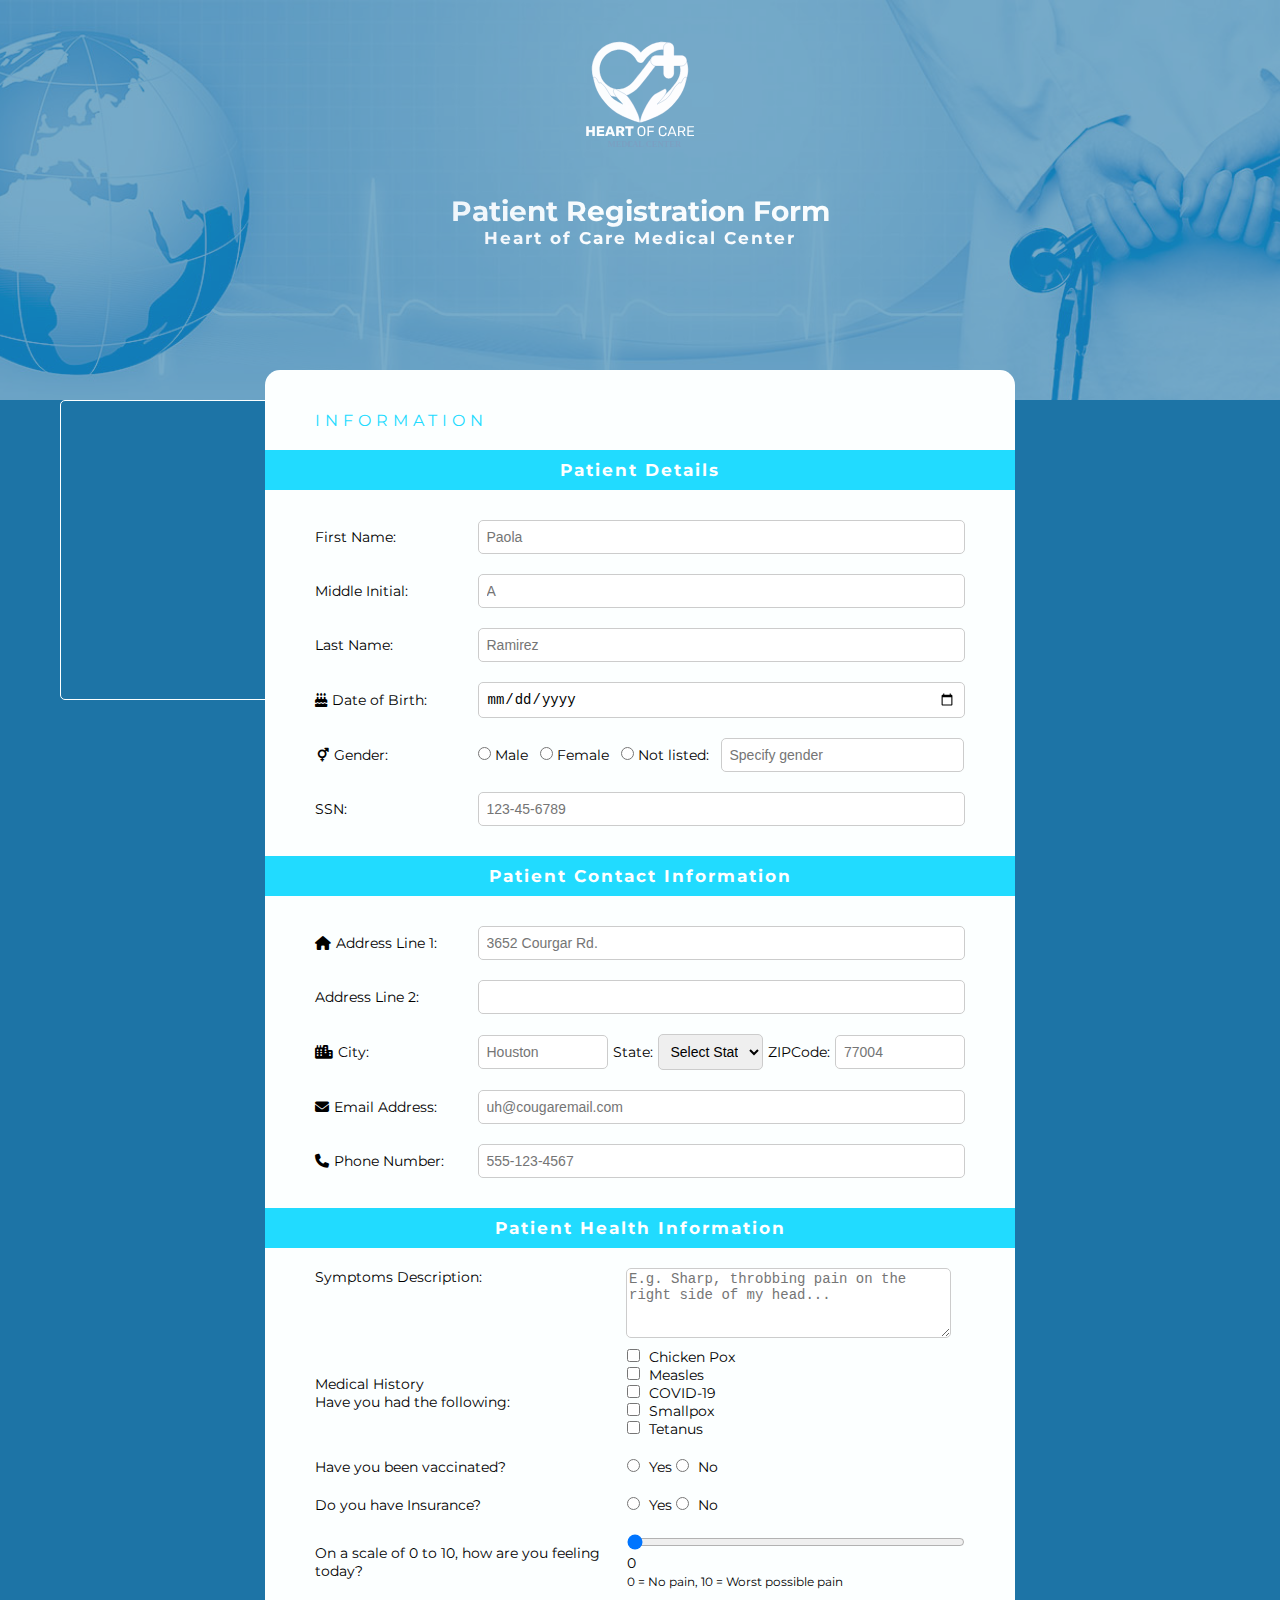
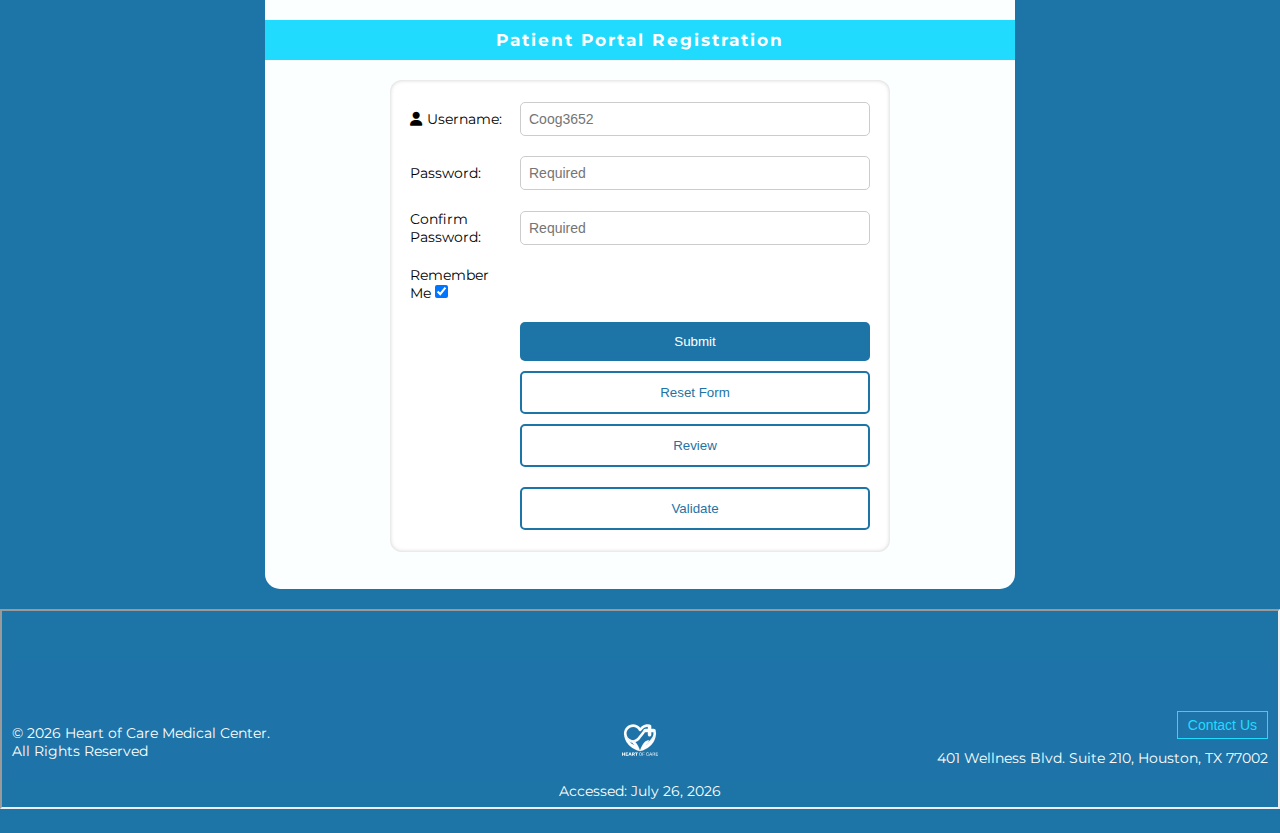
<file: index.html>
<!DOCTYPE html>
<html lang="en">
<!--
Program Name: hw4_index.html (patient-form HW4)
Author: Paola Ramirez
Date Created: 11/30/2025
Date Last edited: 12/6/2025
Version 4.0
Description: This document contains the structure for the multi-section registration form. It uses modern HTML and CSS practices and now integrate elements such as a fixed, sticky header banner, a fixed footer, a custom modal for user alerts, and an embedded external resource (iFrame).
-->
<head>
    <meta charset="UTF-8">
    <meta name="viewport" content="width=device-width, initial-scale=1.0">
    <title>Patient Registration Form - Heart of Care</title>
    <!-- External CSS -->
    <link rel="stylesheet" href="hw4_styles.css"> 
    <!--load icons-->
    <link rel="stylesheet" href="https://cdnjs.cloudflare.com/ajax/libs/font-awesome/6.5.0/css/all.min.css">
    
</head>
<body>
    <!-- Header/Banner section -->
  <header>
    <div id="banner">
      <div id="banner-text">
       <img src="MedicalCenter_logo.svg" alt="Medical Logo" id="logo" width="150" height="150">
        <h1>Patient Registration Form </h1>
        <h2>Heart of Care Medical Center</h2>
      </div>
    </div>
  </header>  
  <div class="iframe-container">
    <iframe class="frame" src="https://www.youtube.com/embed/dm1dSSZ7k3w" allowfullscreen frameborder='0'></iframe>
  </div>
  <div id="main">
  <form name="signup" id="signupForm" onsubmit="return false;">
    <center id="welcome-msg"> 
    <span id="welcome1"></span>
    <span id="welcome2"></span>
  </center>
    <h3>INFORMATION</h3>
 <!-- Form starts here -->
    <!-- Patient details -->
    <div id="patient-details">
        <h2>Patient Details</h2>
        <!--form fields-->
 <table id="details_table">
  <tr>
    <td><label for="firstName">First Name:</label></td>
    <td><input type="text" maxlength="30" id="firstName" name="firstName" title="Letters, apostrophes and dashes only." pattern="[a-zA-Z'\-]{1,30}" onblur="validateFirstName()" placeholder="Paola" required><br>
    <span class="error" id="firstName-error"></span></td>
  </tr>
    <tr>
    <td><label for="middleInitial">Middle Initial:</label></td>
    <td><input type="text" maxlength="5" id="middleInitial" name="middleInitial" title="Letters only." onblur="validateMiddleInitial()" placeholder="A"><br><span class="error" id="middleInitial-error"></span></td>
  </tr>
  <tr>
    <td><label for="lastName">Last Name:</label></td>
    <td><input type="text" maxlength="30" id="lastName" name="lastName" title="Letters, apostrophes and dashes only." pattern="[a-zA-Z'\-]{1,30}" placeholder="Ramirez" onblur="validateLastName()" required><br><span class="error" id="lastName-error"></span></td>
  </tr>
  <tr>
    <td><i class="fa-solid fa-cake-candles"></i><label for="dob">Date of Birth:</label></td>
    <td><input type="date" id="dob" name="dob" onblur="validateDob()" required><br><span class="error" id="dob-error"></span></td>
  </tr>

 <tr id="gendertb">
  <td><i class="fa-solid fa-mars-and-venus"></i>Gender:</td>
  <td>
    <input type="radio" id="male" name="gender" value="Male">
    <label for="male">Male</label>
    <input type="radio" id="female" name="gender" value="Female">
    <label for="female">Female</label>
    <input type="radio" id="other" name="gender" value="other">
    <label for="other">Not listed:</label>
    <input type="text" maxlength="20" placeholder="Specify gender" id="specify" name="specify">
    <!--ERROR MESSAGE-->
    <br>
    <span class="error" id="gender-error"></span>
  </td>
</tr>

  <tr>
    <td><label for="ssn">SSN:</label></td>
    <td><input type="password" maxlength="11" id="ssn" name="ssn" title="Expected pattern: ###-##-####" placeholder="123-45-6789" onblur="validateSSN()"><br><span class="error" id="ssn-error"></span></td>
  </tr>
</table>
    </div>



    <!--  CONTACT INFORMATION  -->
    <div id="contact-info">
        <h2>Patient Contact Information</h2>
        <!-- form fields -->
        <table>
        <tr>
        <td><i class="fa-solid fa-house"></i><label for="address1">Address Line 1:</label></td>
         <td><input type="text" maxlength="30" id="addressLine1" name="addressLine1" title="Please enter your address" placeholder="3652 Courgar Rd." onblur="validateAddress1()" required><br><span class="error" id="address1-error"></span></td>
        </tr>
       <tr>
        <td><label for="address2">Address Line 2:</label></td>
        <td>
          <input type="text" maxlength="30" id="addressLine2" name="addressLine2"><br><span id="address2-error" class="error"></span>
      </td>
    </tr>
        </table>
        <table id="city-state-zip-table">
        <tr>
          <td><i class="fa-solid fa-city"></i><label for="city">City:</label></td>
          <td><input type="text" maxlength="30" id="city" name="city" placeholder="Houston" onblur="validateCity()" required><br><span class="error" id="city-error"></span></td>
           <!--State dropdown field here! From: https://www.freeformatter.com/usa-state-list-html-select.html -->
          <td><label for="state">State:</label></td>
          <td>
            <select id="state" name="state" onblur="validateState(); saveToLocalStorage('state');" required>
              <option value="" disabled selected>Loading States...</option> 
            </select><br>
            <span class="error" id="state-error"></span>
          </td>
            <td><label for="zipcode">ZIPCode:</label><td>
            <td><input type="text" maxlength="10" id="zipcode" name="zipcode" pattern="\d{5}(?:-\d{4})?" title="Numbers only." placeholder="77004"
            onblur="validateZcode()"  
            required><br><span class="error" id="zipcode-error"></span></td>
        </tr>
        </table>
        <table>
         <tr>
          <td><i class="fa-solid fa-envelope"></i><label for="emailAddress">Email Address:</label></td>
          <td><input type="email" id="emailAddress" name="emailAddress" placeholder="uh@cougaremail.com" title="Please enter your email address" pattern="[a-z0-9._%+-]+@[a-z0-9.-]+\.[a-z]{2,20}$" onblur="validateEmail()" required><br><span class="error" id="email-error"></span></td>
        </tr>
        <tr>
        <td><i class="fa-solid fa-phone"></i><label for="phone">Phone Number:</label></td>
         <td><input type="tel"  id="phone" name="phone" title="Please enter your Phone Number" placeholder="555-123-4567" pattern="[0-9]{3}-[0-9]{3}-[0-9]{4}" onblur="validatePhone()" required><br><span class="error" id="phone-error"></span></td>
        </tr>
        </table>
    </div>



    <!-- HEALTH INFORMATION  -->
    <div id="health-info">
        <h2>Patient Health Information</h2>
        <!-- form fields -->
        <table id="commentBox">
            <tr>
              <td>
                <label for="symptoms-description">Symptoms Description:</label>
                <textarea maxlength="300" placeholder="E.g. Sharp, throbbing pain on the right side of my head..." id="symptoms-description" name="symptoms-description" rows="4" cols="50"></textarea>
              </td>
            </tr>
        </table>

      <table>
        <tr>
        <td>Medical History<br>Have you had the following:</td>
              <td>
                  <div>
                      <input type="checkbox" id="illness1" name="illness1" value="chickenPox">
                      <label for="illness1">Chicken Pox</label>
                  </div>
                  <div>
                      <input type="checkbox" id="illness2" name="illness2" value="measels">
                      <label for="illness2">Measles</label>
                  </div>
                  <div>
                      <input type="checkbox" id="illness3" name="illness3" value="covid19">
                      <label for="illness3">COVID-19</label>
                  </div>
                  <div>
                      <input type="checkbox" id="illness4" name="illness4" value="smallPox">
                      <label for="illness4">Smallpox</label>
                  </div>
                  <div>
                      <input type="checkbox" id="illness5" name="illness5" value="tetanus">
                      <label for="illness5">Tetanus</label>
                  </div>
              </td>
          </tr>
            <tr>
              <td>Have you been vaccinated?</td>
              <td id="vacc-option">
                <input type="radio" id="vacc-yes" name="vaccinated" value="Yes" required>
                <label for="vacc-yes">Yes</label>
                <input type="radio" id="vacc-no" name="vaccinated" value="No">
                <label for="vacc-no">No</label>
              </td>
            </tr>
            <tr>
              <td>Do you have Insurance?</td>
              <td>
                <input type="radio" id="ins-yes" name="insuranced" value="Yes" required>
                <label for="ins-yes">Yes</label>
                <input type="radio" id="ins-no" name="insuranced" value="No">
                <label for="ins-no">No</label>
              </td>
            </tr>
           <tr>
               <td><label for="feeling">On a scale of 0 to 10, how are you feeling today?</label></td>
              <td><input type="range" id="feeling" name="feeling" min="0" max="10" value="0" oninput="feelingValue.value = feeling.value">
              <output id="feelingValue">0</output><br>
              <small>0 = No pain, 10 = Worst possible pain</small>
              </td>
          </tr>
        </table>
    </div>

    <!-- PATIENT PORTAL REGISTRATION  -->
    
        <h2>Patient Portal Registration</h2>

        <!-- form fields -->
    <div id="portal-registration">
    <table>
        <tr>
            <td><i class="fa-solid fa-user"></i><label for="username">Username:</label></td>
            <td><input type="text" id="username" name="username" minlength="5" maxlength="20" title="Username must contain at least 5 characters. Cannot start with a number. " placeholder="Coog3652" onblur="validateUsername()" required><br><span class="error" id="username-error"></span></td>
        </tr>
        <tr>
            <td><label for="password">Password:</label></td>
            <td><input type="password" id="password" name="password" minlength="8" maxlength="30" title="Password must contain at least 8 characters, one uppercase letter, one lowercase, one number, and one special character." placeholder="Required" onblur="validatePassword()" oninput="validatePassword()" onfocus="validatePassword()" required><br><span class="error" id="password-error"></span></td>
        </tr>
        <tr>
            <td><label for="confirm-password">Confirm Password:</label></td>
            <td><input type="password" id="confirm-password" name="confirm-password" minlength="8" maxlength="20" title="Please confirm your password" placeholder="Required" onblur="confirmPassword()" oninput="confirmPassword()" onfocus="confirmPassword()" required><br><span class="error" id="password2-error"></span></td>
        </tr>
        <tr>
            <td>
            <label for="rememberMe">Remember Me</label>
            <input type="checkbox" id="rememberMe" name="rememberMe" checked>
            </td>
        </tr>
        <tr>
            <td></td> <!--for alignment -->
            <td>
                <input type="submit" value="Submit" name="submit" id="submit">
                <input type="reset" value="Reset Form" name="reset" id="reset">
                <!--review button here-->
                <input type="button" name="review" value="Review" id="review" onclick="reviewInput()">
                <!--Validate button-->
                <input type="button" name="validate" value="Validate" id="validate" onclick="validateAll()">
            </td>
        </tr>
    </table>
</div>
 <div id="showInput"></div>
</div>

  <center>
    
  </center>
</form>

<!--alert box for validation--> 
<div id="alert-box">
    <div id="alert-content">
        <h4>Please fill out all the required Information.</h4>
        <button id="close-alert">OK</button>
    </div>
</div>

<!--Footer iframe goes here-->
<iframe id="footer-iframe" src="footer.html" width="100%" height="200px" title="footer"></iframe>

<!--External JS-->
<script src="hw4_script.js"></script>


</body>
</html>
</file>
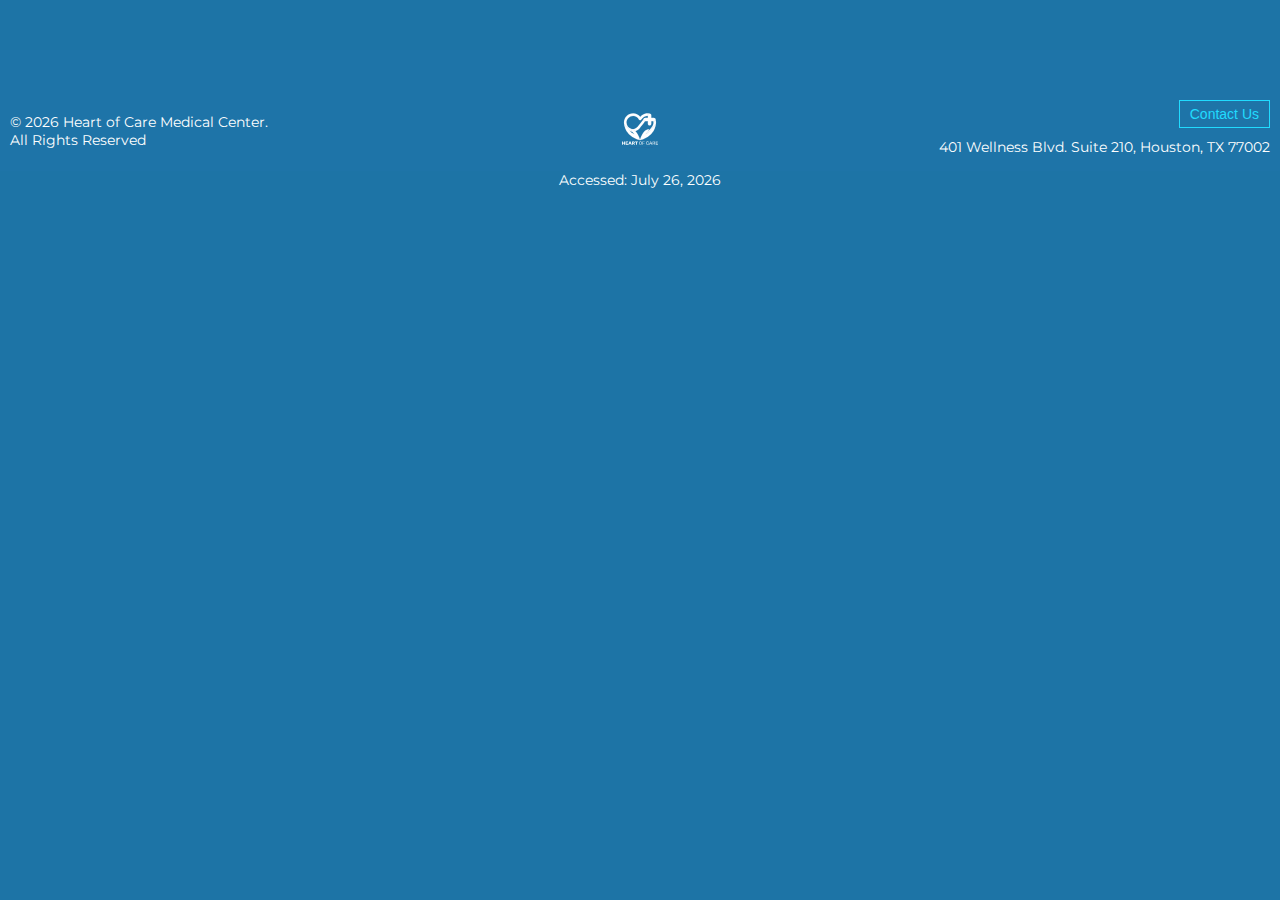
<file: footer.html>
<!DOCTYPE html>
<html lang="en">

<!--
Program Name: footer.html (patient-form HW4)
Author: Paola Ramirez
Date Created: 10/10/2025
Date Last edited: 12/6/2025
Version 4.0
Description: This document contains a the footer 
-->
 <title>Patient Registration Form - footer</title>
    <!-- External CSS -->
    <link rel="stylesheet" href="hw4_styles.css"> 
 <footer>
    <div class="footer-left">
        <p>
        &copy; <span id="dynamic-year"></span> Heart of Care Medical Center. <br>All Rights Reserved</p>
    </div>
    <div class="footer-center">
        <img src="MedicalCenter_logo.svg" alt="Medical Logo" id="footer-logo" width="50" height="50">
    </div>
    <div class="footer-right">
        <button onclick="window.open('https://www.facebook.com/', '_blank')">Contact Us</button>
        <p>401 Wellness Blvd. Suite 210, Houston, TX 77002</p>
    </div>
</footer>

<div id="access-date">
    <p>
        Accessed: <span id="current-date"></span>
    </p>
</div>

<!--External JS-->
<script src="hw4_script.js"></script>

</html>
</file>
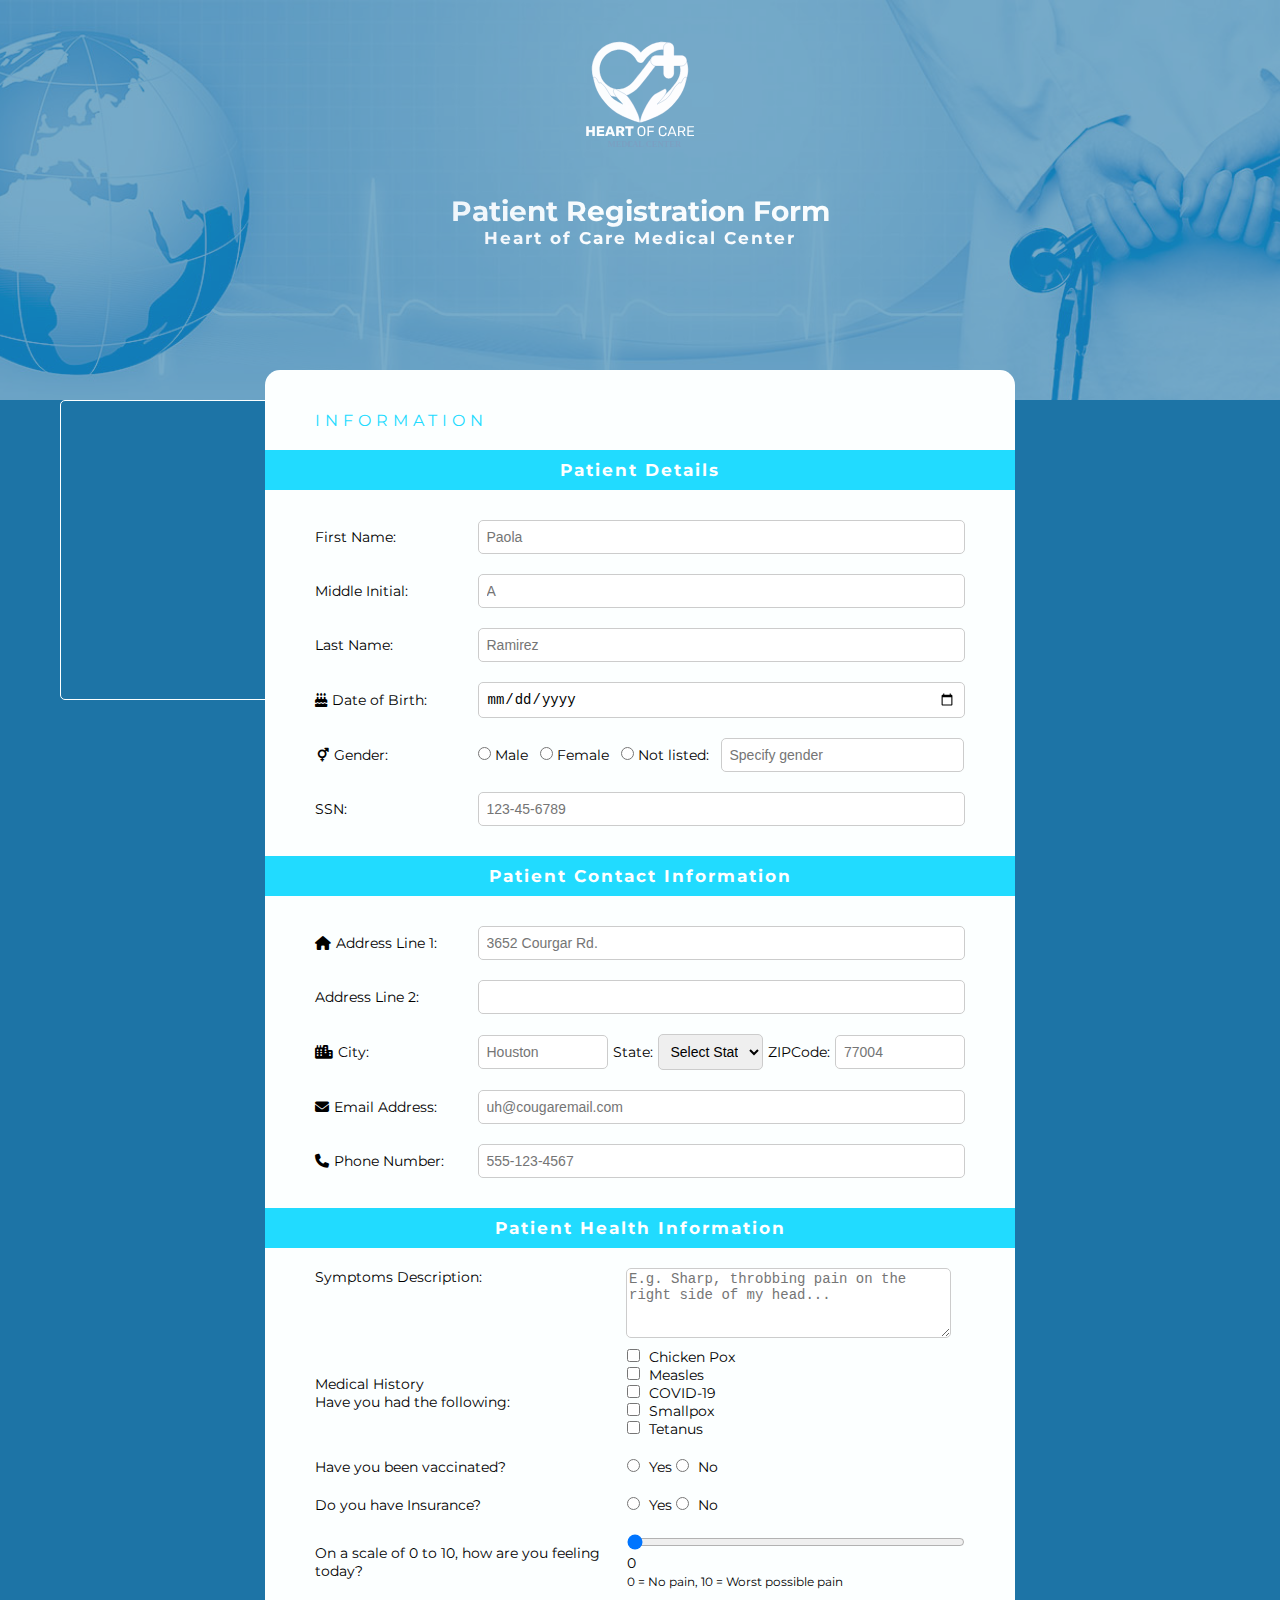
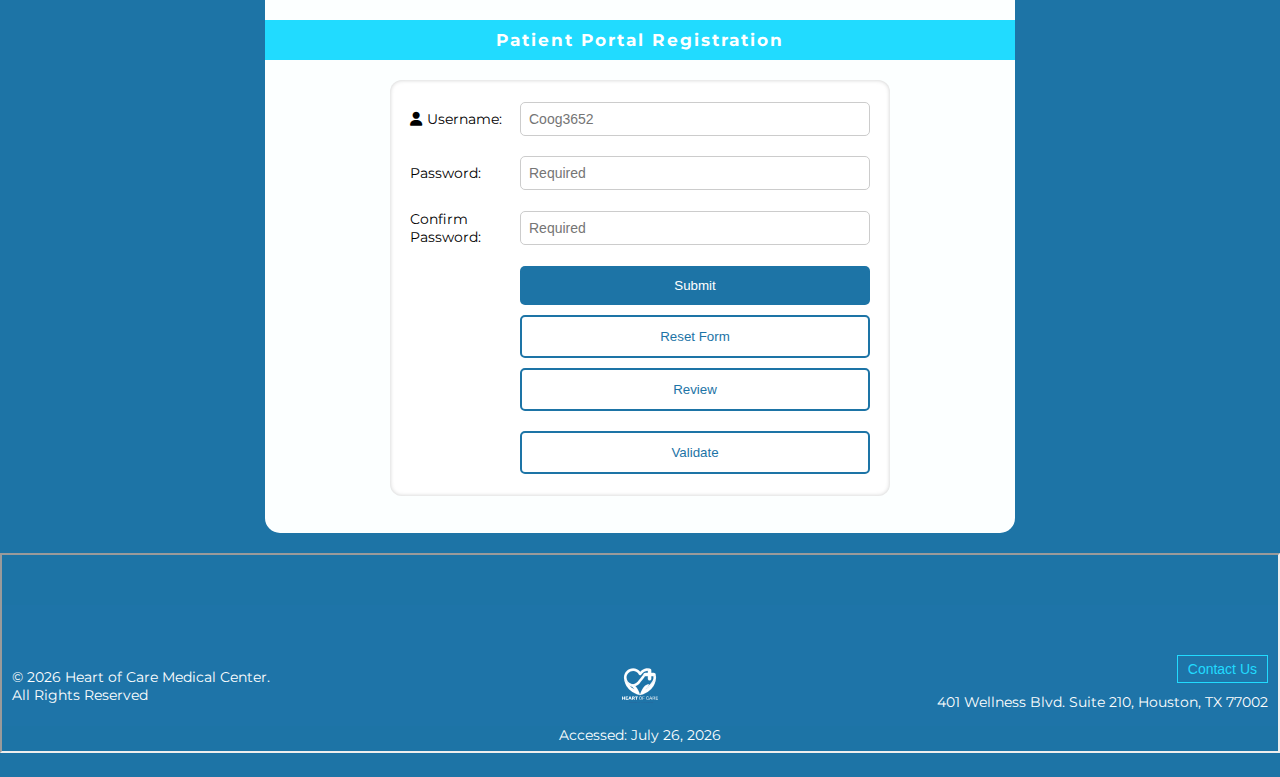
<file: hw4_index.html>
<!DOCTYPE html>
<html lang="en">
<!--
Program Name: hw4_index.html (patient-form HW4)
Author: Paola Ramirez
Date Created: 11/30/2025
Date Last edited: 12/6/2025
Version 4.0
Description: This document contains the structure for the multi-section registration form. It uses modern HTML and CSS practices and now integrate elements such as a fixed, sticky header banner, a fixed footer, a custom modal for user alerts, and an embedded external resource (iFrame).
-->
<head>
    <meta charset="UTF-8">
    <meta name="viewport" content="width=device-width, initial-scale=1.0">
    <title>Patient Registration Form - Heart of Care</title>
    <!-- External CSS -->
    <link rel="stylesheet" href="hw4_styles.css"> 
    <!--load icons-->
    <link rel="stylesheet" href="https://cdnjs.cloudflare.com/ajax/libs/font-awesome/6.5.0/css/all.min.css">
    
</head>
<body>
    <!-- Header/Banner section -->
  <header>
    <div id="banner">
      <div id="banner-text">
       <img src="MedicalCenter_logo.svg" alt="Medical Logo" id="logo" width="150" height="150">
        <h1>Patient Registration Form </h1>
        <h2>Heart of Care Medical Center</h2>
      </div>
    </div>
  </header>  
  <div class="iframe-container">
    <iframe class="frame" src="https://www.youtube.com/embed/dm1dSSZ7k3w" allowfullscreen frameborder='0'></iframe>
  </div>
  <div id="main">
  <form name="signup" action="thankyou.html" method="POST">
    <center id="welcome-msg"> 
    <span id="welcome1"></span>
    <span id="welcome2"></span>
  </center>
    <h3>INFORMATION</h3>
 <!-- Form starts here -->
    <!-- Patient details -->
    <div id="patient-details">
        <h2>Patient Details</h2>
        <!--form fields-->
 <table id="details_table">
  <tr>
    <td><label for="firstName">First Name:</label></td>
    <td><input type="text" maxlength="30" id="firstName" name="firstName" title="Letters, apostrophes and dashes only." pattern="[a-zA-Z'\-]{1,30}" onblur="validateFirstName()" placeholder="Paola" required><br>
    <span class="error" id="firstName-error"></span></td>
  </tr>
    <tr>
    <td><label for="middleInitial">Middle Initial:</label></td>
    <td><input type="text" maxlength="5" id="middleInitial" name="middleInitial" title="Letters only." onblur="validateMiddleInitial()" placeholder="A"><br><span class="error" id="middleInitial-error"></span></td>
  </tr>
  <tr>
    <td><label for="lastName">Last Name:</label></td>
    <td><input type="text" maxlength="30" id="lastName" name="lastName" title="Letters, apostrophes and dashes only." pattern="[a-zA-Z'\-]{1,30}" placeholder="Ramirez" onblur="validateLastName()" required><br><span class="error" id="lastName-error"></span></td>
  </tr>
  <tr>
    <td><i class="fa-solid fa-cake-candles"></i><label for="dob">Date of Birth:</label></td>
    <td><input type="date" id="dob" name="dob" onblur="validateDob()" required><br><span class="error" id="dob-error"></span></td>
  </tr>

 <tr id="gendertb">
  <td><i class="fa-solid fa-mars-and-venus"></i>Gender:</td>
  <td>
    <input type="radio" id="male" name="gender" value="Male">
    <label for="male">Male</label>
    <input type="radio" id="female" name="gender" value="Female">
    <label for="female">Female</label>
    <input type="radio" id="other" name="gender" value="other">
    <label for="other">Not listed:</label>
    <input type="text" maxlength="20" placeholder="Specify gender" id="specify" name="specify">
    <!--ERROR MESSAGE-->
    <br>
    <span class="error" id="gender-error"></span>
  </td>
</tr>

  <tr>
    <td><label for="ssn">SSN:</label></td>
    <td><input type="password" maxlength="11" id="ssn" name="ssn" title="Expected pattern: ###-##-####" placeholder="123-45-6789" onblur="validateSSN()"><br><span class="error" id="ssn-error"></span></td>
  </tr>
</table>
    </div>



    <!--  CONTACT INFORMATION  -->
    <div id="contact-info">
        <h2>Patient Contact Information</h2>
        <!-- form fields -->
        <table>
        <tr>
        <td><i class="fa-solid fa-house"></i><label for="address1">Address Line 1:</label></td>
         <td><input type="text" maxlength="30" id="addressLine1" name="addressLine1" title="Please enter your address" placeholder="3652 Courgar Rd." onblur="validateAddress1()" required><br><span class="error" id="address1-error"></span></td>
        </tr>
       <tr>
        <td><label for="address2">Address Line 2:</label></td>
        <td>
          <input type="text" maxlength="30" id="addressLine2" name="addressLine2"><br><span id="address2-error" class="error"></span>
      </td>
    </tr>
        </table>
        <table id="city-state-zip-table">
        <tr>
          <td><i class="fa-solid fa-city"></i><label for="city">City:</label></td>
          <td><input type="text" maxlength="30" id="city" name="city" placeholder="Houston" onblur="validateCity()" required><br><span class="error" id="city-error"></span></td>
           <!--State dropdown field here! From: https://www.freeformatter.com/usa-state-list-html-select.html -->
          <td><label for="state">State:</label></td>
          <td>
            <select id="state" name="state" onblur="validateState(); saveToLocalStorage('state');" required>
              <option value="" disabled selected>Loading States...</option> 
            </select><br>
            <span class="error" id="state-error"></span>
          </td>
            <td><label for="zipcode">ZIPCode:</label><td>
            <td><input type="text" maxlength="10" id="zipcode" name="zipcode" pattern="\d{5}(?:-\d{4})?" title="Numbers only." placeholder="77004"
            onblur="validateZcode()"  
            required><br><span class="error" id="zipcode-error"></span></td>
        </tr>
        </table>
        <table>
         <tr>
          <td><i class="fa-solid fa-envelope"></i><label for="emailAddress">Email Address:</label></td>
          <td><input type="email" id="emailAddress" name="emailAddress" placeholder="uh@cougaremail.com" title="Please enter your email address" pattern="[a-z0-9._%+-]+@[a-z0-9.-]+\.[a-z]{2,20}$" onblur="validateEmail()" required><br><span class="error" id="email-error"></span></td>
        </tr>
        <tr>
        <td><i class="fa-solid fa-phone"></i><label for="phone">Phone Number:</label></td>
         <td><input type="tel"  id="phone" name="phone" title="Please enter your Phone Number" placeholder="555-123-4567" pattern="[0-9]{3}-[0-9]{3}-[0-9]{4}" onblur="validatePhone()" required><br><span class="error" id="phone-error"></span></td>
        </tr>
        </table>
    </div>



    <!-- HEALTH INFORMATION  -->
    <div id="health-info">
        <h2>Patient Health Information</h2>
        <!-- form fields -->
        <table id="commentBox">
            <tr>
              <td>
                <label for="symptoms-description">Symptoms Description:</label>
                <textarea maxlength="300" placeholder="E.g. Sharp, throbbing pain on the right side of my head..." id="symptoms-description" name="symptoms-description" rows="4" cols="50"></textarea>
              </td>
            </tr>
        </table>

      <table>
        <tr>
        <td>Medical History<br>Have you had the following:</td>
              <td>
                  <div>
                      <input type="checkbox" id="illness1" name="illness1" value="chickenPox">
                      <label for="illness1">Chicken Pox</label>
                  </div>
                  <div>
                      <input type="checkbox" id="illness2" name="illness2" value="measels">
                      <label for="illness2">Measles</label>
                  </div>
                  <div>
                      <input type="checkbox" id="illness3" name="illness3" value="covid19">
                      <label for="illness3">COVID-19</label>
                  </div>
                  <div>
                      <input type="checkbox" id="illness4" name="illness4" value="smallPox">
                      <label for="illness4">Smallpox</label>
                  </div>
                  <div>
                      <input type="checkbox" id="illness5" name="illness5" value="tetanus">
                      <label for="illness5">Tetanus</label>
                  </div>
              </td>
          </tr>
            <tr>
              <td>Have you been vaccinated?</td>
              <td id="vacc-option">
                <input type="radio" id="vacc-yes" name="vaccinated" value="Yes" required>
                <label for="vacc-yes">Yes</label>
                <input type="radio" id="vacc-no" name="vaccinated" value="No">
                <label for="vacc-no">No</label>
              </td>
            </tr>
            <tr>
              <td>Do you have Insurance?</td>
              <td>
                <input type="radio" id="ins-yes" name="insuranced" value="Yes" required>
                <label for="ins-yes">Yes</label>
                <input type="radio" id="ins-no" name="insuranced" value="No">
                <label for="ins-no">No</label>
              </td>
            </tr>
           <tr>
               <td><label for="feeling">On a scale of 0 to 10, how are you feeling today?</label></td>
              <td><input type="range" id="feeling" name="feeling" min="0" max="10" value="0" oninput="feelingValue.value = feeling.value">
              <output id="feelingValue">0</output><br>
              <small>0 = No pain, 10 = Worst possible pain</small>
              </td>
          </tr>
        </table>
    </div>

    <!-- PATIENT PORTAL REGISTRATION  -->
    
        <h2>Patient Portal Registration</h2>

        <!-- form fields -->
    <div id="portal-registration">
    <table>
        <tr>
            <td><i class="fa-solid fa-user"></i><label for="username">Username:</label></td>
            <td><input type="text" id="username" name="username" minlength="5" maxlength="20" title="Username must contain at least 5 characters. Cannot start with a number. " placeholder="Coog3652" onblur="validateUsername()" required><br><span class="error" id="username-error"></span></td>
        </tr>
        <tr>
            <td><label for="password">Password:</label></td>
            <td><input type="password" id="password" name="password" minlength="8" maxlength="30" title="Password must contain at least 8 characters, one uppercase letter, one lowercase, one number, and one special character." placeholder="Required" onblur="validatePassword()" oninput="validatePassword()" onfocus="validatePassword()" required><br><span class="error" id="password-error"></span></td>
        </tr>
        <tr>
            <td><label for="confirm-password">Confirm Password:</label></td>
            <td><input type="password" id="confirm-password" name="confirm-password" minlength="8" maxlength="20" title="Please confirm your password" placeholder="Required" onblur="confirmPassword()" oninput="confirmPassword()" onfocus="confirmPassword()" required><br><span class="error" id="password2-error"></span></td>
        </tr>
        <tr>
            <td></td> <!--for alignment -->
            <td>
                <input type="submit" value="Submit" name="submit" id="submit">
                <input type="reset" value="Reset Form" name="reset" id="reset">
                <!--review button here-->
                <input type="button" name="review" value="Review" id="review" onclick="reviewInput()">
                <!--Validate button-->
                <input type="button" name="validate" value="Validate" id="validate" onclick="validateAll()">
            </td>
        </tr>
    </table>
</div>
 <div id="showInput"></div>
</div>

  <center>
    
  </center>
</form>

<!--alert box for validation--> 
<div id="alert-box">
    <div id="alert-content">
        <h4>Please fill out all the required Information.</h4>
        <button id="close-alert">OK</button>
    </div>
</div>

<!--Footer iframe goes here-->
<iframe id="footer-iframe" src="footer.html" width="100%" height="200px" title="footer"></iframe>

<!--External JS-->
<script src="hw4_script.js"></script>


</body>
</html>
</file>
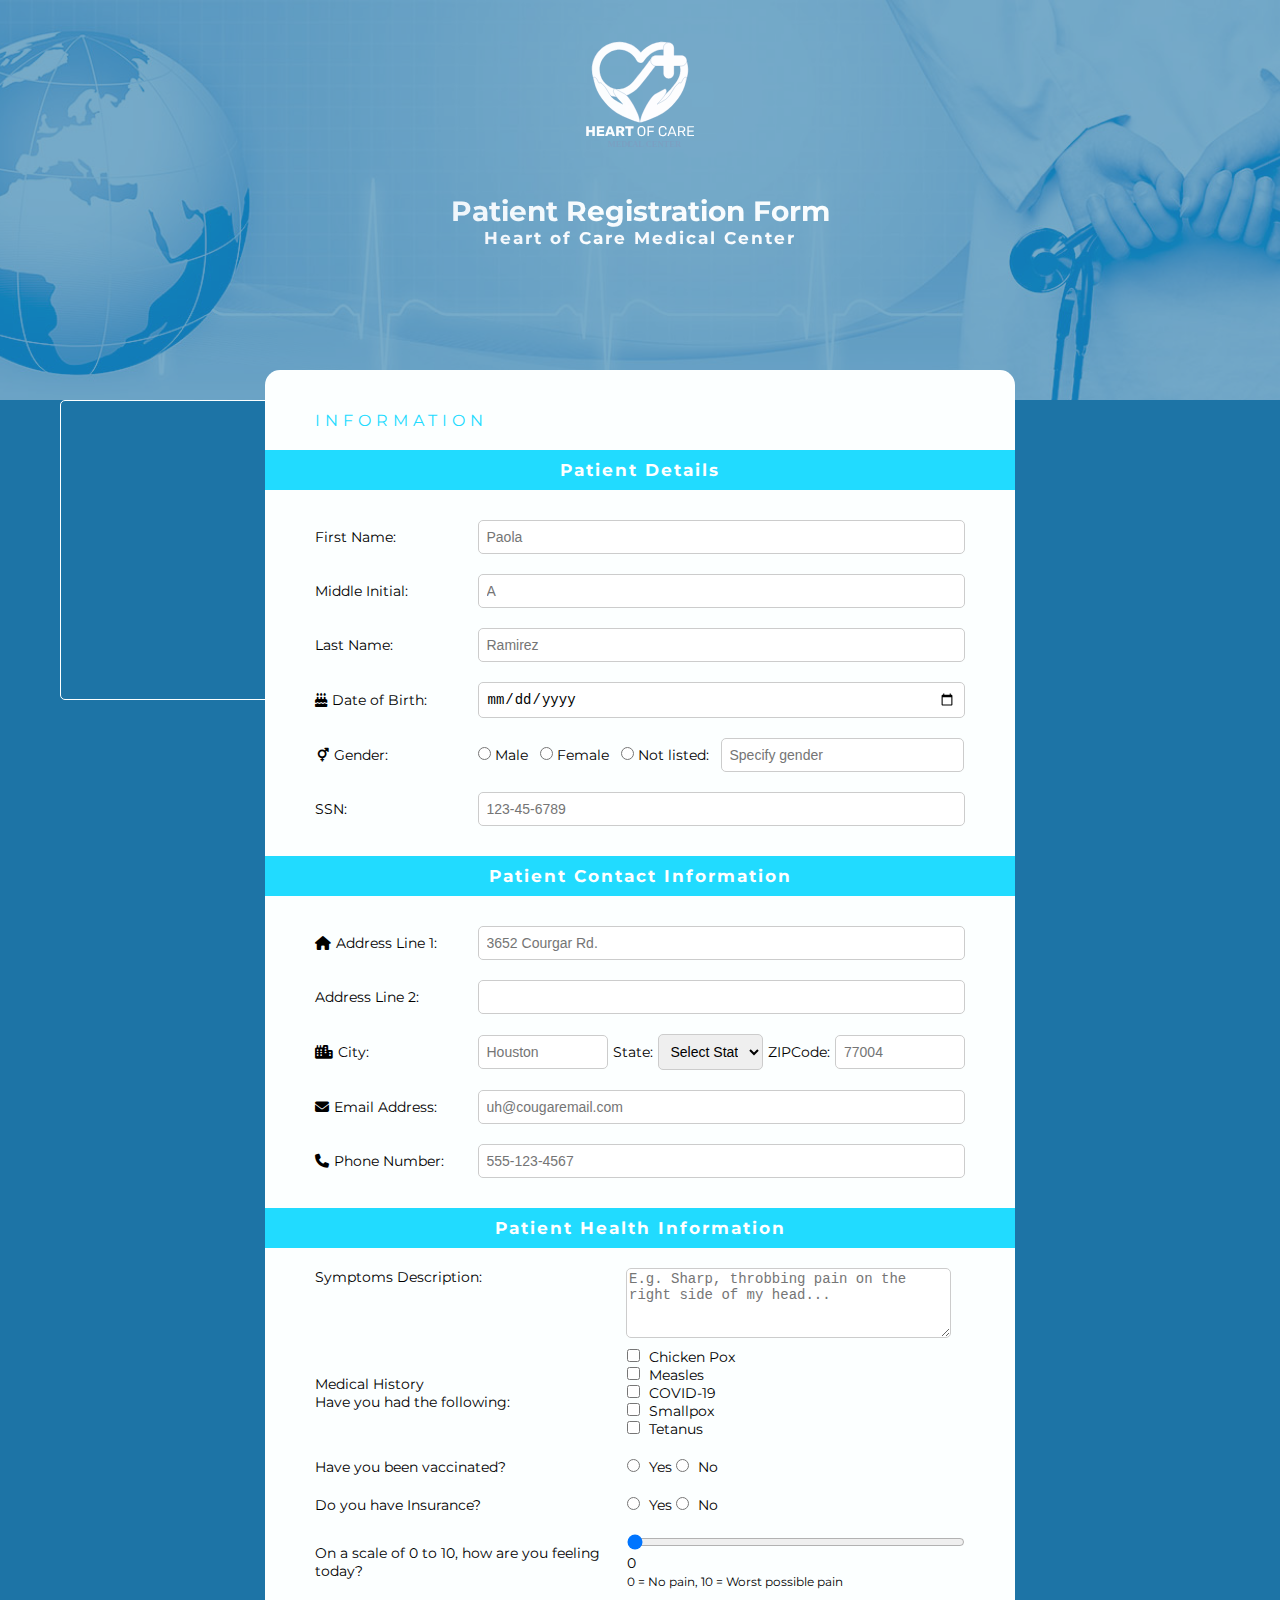
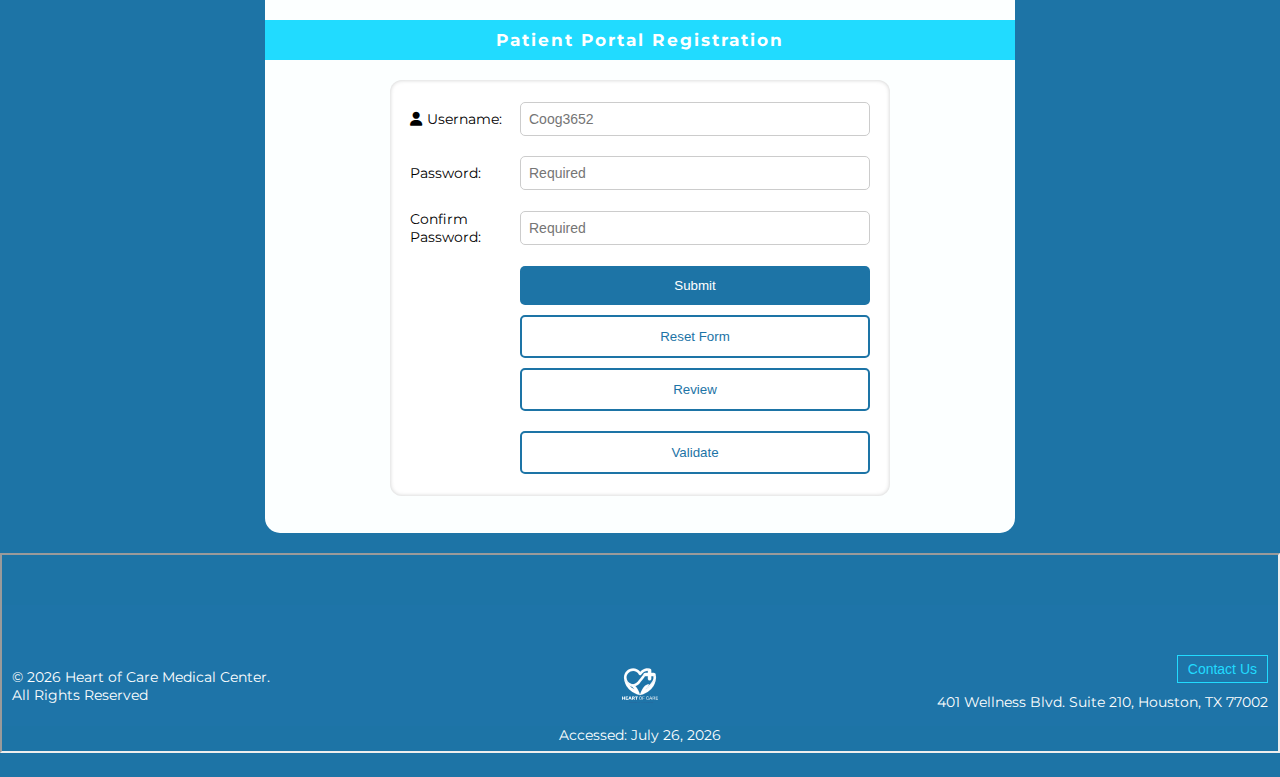
<file: index._hw4.html>
<!DOCTYPE html>
<html lang="en">
<!--
Program Name: hw4_index.html (patient-form HW4)
Author: Paola Ramirez
Date Created: 11/30/2025
Date Last edited: 12/6/2025
Version 4.0
Description: This document contains the structure for the multi-section registration form. It uses modern HTML and CSS practices and now integrate elements such as a fixed, sticky header banner, a fixed footer, a custom modal for user alerts, and an embedded external resource (iFrame).
-->
<head>
    <meta charset="UTF-8">
    <meta name="viewport" content="width=device-width, initial-scale=1.0">
    <title>Patient Registration Form - Heart of Care</title>
    <!-- External CSS -->
    <link rel="stylesheet" href="hw4_styles.css"> 
    <!--load icons-->
    <link rel="stylesheet" href="https://cdnjs.cloudflare.com/ajax/libs/font-awesome/6.5.0/css/all.min.css">
    
</head>
<body>
    <!-- Header/Banner section -->
  <header>
    <div id="banner">
      <div id="banner-text">
       <img src="MedicalCenter_logo.svg" alt="Medical Logo" id="logo" width="150" height="150">
        <h1>Patient Registration Form </h1>
        <h2>Heart of Care Medical Center</h2>
      </div>
    </div>
  </header>  
  <div class="iframe-container">
    <iframe class="frame" src="https://www.youtube.com/embed/dm1dSSZ7k3w" allowfullscreen frameborder='0'></iframe>
  </div>
  <div id="main">
  <form name="signup" action="thankyou.html" method="POST">
    <center id="welcome-msg"> 
    <span id="welcome1"></span>
    <span id="welcome2"></span>
  </center>
    <h3>INFORMATION</h3>
 <!-- Form starts here -->
    <!-- Patient details -->
    <div id="patient-details">
        <h2>Patient Details</h2>
        <!--form fields-->
 <table id="details_table">
  <tr>
    <td><label for="firstName">First Name:</label></td>
    <td><input type="text" maxlength="30" id="firstName" name="firstName" title="Letters, apostrophes and dashes only." pattern="[a-zA-Z'\-]{1,30}" onblur="validateFirstName()" placeholder="Paola" required><br>
    <span class="error" id="firstName-error"></span></td>
  </tr>
    <tr>
    <td><label for="middleInitial">Middle Initial:</label></td>
    <td><input type="text" maxlength="5" id="middleInitial" name="middleInitial" title="Letters only." onblur="validateMiddleInitial()" placeholder="A"><br><span class="error" id="middleInitial-error"></span></td>
  </tr>
  <tr>
    <td><label for="lastName">Last Name:</label></td>
    <td><input type="text" maxlength="30" id="lastName" name="lastName" title="Letters, apostrophes and dashes only." pattern="[a-zA-Z'\-]{1,30}" placeholder="Ramirez" onblur="validateLastName()" required><br><span class="error" id="lastName-error"></span></td>
  </tr>
  <tr>
    <td><i class="fa-solid fa-cake-candles"></i><label for="dob">Date of Birth:</label></td>
    <td><input type="date" id="dob" name="dob" onblur="validateDob()" required><br><span class="error" id="dob-error"></span></td>
  </tr>

 <tr id="gendertb">
  <td><i class="fa-solid fa-mars-and-venus"></i>Gender:</td>
  <td>
    <input type="radio" id="male" name="gender" value="Male">
    <label for="male">Male</label>
    <input type="radio" id="female" name="gender" value="Female">
    <label for="female">Female</label>
    <input type="radio" id="other" name="gender" value="other">
    <label for="other">Not listed:</label>
    <input type="text" maxlength="20" placeholder="Specify gender" id="specify" name="specify">
    <!--ERROR MESSAGE-->
    <br>
    <span class="error" id="gender-error"></span>
  </td>
</tr>

  <tr>
    <td><label for="ssn">SSN:</label></td>
    <td><input type="password" maxlength="11" id="ssn" name="ssn" title="Expected pattern: ###-##-####" placeholder="123-45-6789" onblur="validateSSN()"><br><span class="error" id="ssn-error"></span></td>
  </tr>
</table>
    </div>



    <!--  CONTACT INFORMATION  -->
    <div id="contact-info">
        <h2>Patient Contact Information</h2>
        <!-- form fields -->
        <table>
        <tr>
        <td><i class="fa-solid fa-house"></i><label for="address1">Address Line 1:</label></td>
         <td><input type="text" maxlength="30" id="addressLine1" name="addressLine1" title="Please enter your address" placeholder="3652 Courgar Rd." onblur="validateAddress1()" required><br><span class="error" id="address1-error"></span></td>
        </tr>
       <tr>
        <td><label for="address2">Address Line 2:</label></td>
        <td>
          <input type="text" maxlength="30" id="addressLine2" name="addressLine2"><br><span id="address2-error" class="error"></span>
      </td>
    </tr>
        </table>
        <table id="city-state-zip-table">
        <tr>
          <td><i class="fa-solid fa-city"></i><label for="city">City:</label></td>
          <td><input type="text" maxlength="30" id="city" name="city" placeholder="Houston" onblur="validateCity()" required><br><span class="error" id="city-error"></span></td>
           <!--State dropdown field here! From: https://www.freeformatter.com/usa-state-list-html-select.html -->
          <td><label for="state">State:</label></td>
          <td>
            <select id="state" name="state" onblur="validateState(); saveToLocalStorage('state');" required>
              <option value="" disabled selected>Loading States...</option> 
            </select><br>
            <span class="error" id="state-error"></span>
          </td>
            <td><label for="zipcode">ZIPCode:</label><td>
            <td><input type="text" maxlength="10" id="zipcode" name="zipcode" pattern="\d{5}(?:-\d{4})?" title="Numbers only." placeholder="77004"
            onblur="validateZcode()"  
            required><br><span class="error" id="zipcode-error"></span></td>
        </tr>
        </table>
        <table>
         <tr>
          <td><i class="fa-solid fa-envelope"></i><label for="emailAddress">Email Address:</label></td>
          <td><input type="email" id="emailAddress" name="emailAddress" placeholder="uh@cougaremail.com" title="Please enter your email address" pattern="[a-z0-9._%+-]+@[a-z0-9.-]+\.[a-z]{2,20}$" onblur="validateEmail()" required><br><span class="error" id="email-error"></span></td>
        </tr>
        <tr>
        <td><i class="fa-solid fa-phone"></i><label for="phone">Phone Number:</label></td>
         <td><input type="tel"  id="phone" name="phone" title="Please enter your Phone Number" placeholder="555-123-4567" pattern="[0-9]{3}-[0-9]{3}-[0-9]{4}" onblur="validatePhone()" required><br><span class="error" id="phone-error"></span></td>
        </tr>
        </table>
    </div>



    <!-- HEALTH INFORMATION  -->
    <div id="health-info">
        <h2>Patient Health Information</h2>
        <!-- form fields -->
        <table id="commentBox">
            <tr>
              <td>
                <label for="symptoms-description">Symptoms Description:</label>
                <textarea maxlength="300" placeholder="E.g. Sharp, throbbing pain on the right side of my head..." id="symptoms-description" name="symptoms-description" rows="4" cols="50"></textarea>
              </td>
            </tr>
        </table>

      <table>
        <tr>
        <td>Medical History<br>Have you had the following:</td>
              <td>
                  <div>
                      <input type="checkbox" id="illness1" name="illness1" value="chickenPox">
                      <label for="illness1">Chicken Pox</label>
                  </div>
                  <div>
                      <input type="checkbox" id="illness2" name="illness2" value="measels">
                      <label for="illness2">Measles</label>
                  </div>
                  <div>
                      <input type="checkbox" id="illness3" name="illness3" value="covid19">
                      <label for="illness3">COVID-19</label>
                  </div>
                  <div>
                      <input type="checkbox" id="illness4" name="illness4" value="smallPox">
                      <label for="illness4">Smallpox</label>
                  </div>
                  <div>
                      <input type="checkbox" id="illness5" name="illness5" value="tetanus">
                      <label for="illness5">Tetanus</label>
                  </div>
              </td>
          </tr>
            <tr>
              <td>Have you been vaccinated?</td>
              <td id="vacc-option">
                <input type="radio" id="vacc-yes" name="vaccinated" value="Yes" required>
                <label for="vacc-yes">Yes</label>
                <input type="radio" id="vacc-no" name="vaccinated" value="No">
                <label for="vacc-no">No</label>
              </td>
            </tr>
            <tr>
              <td>Do you have Insurance?</td>
              <td>
                <input type="radio" id="ins-yes" name="insuranced" value="Yes" required>
                <label for="ins-yes">Yes</label>
                <input type="radio" id="ins-no" name="insuranced" value="No">
                <label for="ins-no">No</label>
              </td>
            </tr>
           <tr>
               <td><label for="feeling">On a scale of 0 to 10, how are you feeling today?</label></td>
              <td><input type="range" id="feeling" name="feeling" min="0" max="10" value="0" oninput="feelingValue.value = feeling.value">
              <output id="feelingValue">0</output><br>
              <small>0 = No pain, 10 = Worst possible pain</small>
              </td>
          </tr>
        </table>
    </div>

    <!-- PATIENT PORTAL REGISTRATION  -->
    
        <h2>Patient Portal Registration</h2>

        <!-- form fields -->
    <div id="portal-registration">
    <table>
        <tr>
            <td><i class="fa-solid fa-user"></i><label for="username">Username:</label></td>
            <td><input type="text" id="username" name="username" minlength="5" maxlength="20" title="Username must contain at least 5 characters. Cannot start with a number. " placeholder="Coog3652" onblur="validateUsername()" required><br><span class="error" id="username-error"></span></td>
        </tr>
        <tr>
            <td><label for="password">Password:</label></td>
            <td><input type="password" id="password" name="password" minlength="8" maxlength="30" title="Password must contain at least 8 characters, one uppercase letter, one lowercase, one number, and one special character." placeholder="Required" onblur="validatePassword()" oninput="validatePassword()" onfocus="validatePassword()" required><br><span class="error" id="password-error"></span></td>
        </tr>
        <tr>
            <td><label for="confirm-password">Confirm Password:</label></td>
            <td><input type="password" id="confirm-password" name="confirm-password" minlength="8" maxlength="20" title="Please confirm your password" placeholder="Required" onblur="confirmPassword()" oninput="confirmPassword()" onfocus="confirmPassword()" required><br><span class="error" id="password2-error"></span></td>
        </tr>
        <tr>
            <td></td> <!--for alignment -->
            <td>
                <input type="submit" value="Submit" name="submit" id="submit">
                <input type="reset" value="Reset Form" name="reset" id="reset">
                <!--review button here-->
                <input type="button" name="review" value="Review" id="review" onclick="reviewInput()">
                <!--Validate button-->
                <input type="button" name="validate" value="Validate" id="validate" onclick="validateAll()">
            </td>
        </tr>
    </table>
</div>
 <div id="showInput"></div>
</div>

  <center>
    
  </center>
</form>

<!--alert box for validation--> 
<div id="alert-box">
    <div id="alert-content">
        <h4>Please fill out all the required Information.</h4>
        <button id="close-alert">OK</button>
    </div>
</div>

<!--Footer iframe goes here-->
<iframe id="footer-iframe" src="footer.html" width="100%" height="200px" title="footer"></iframe>

<!--External JS-->
<script src="hw4_script.js"></script>


</body>
</html>
</file>
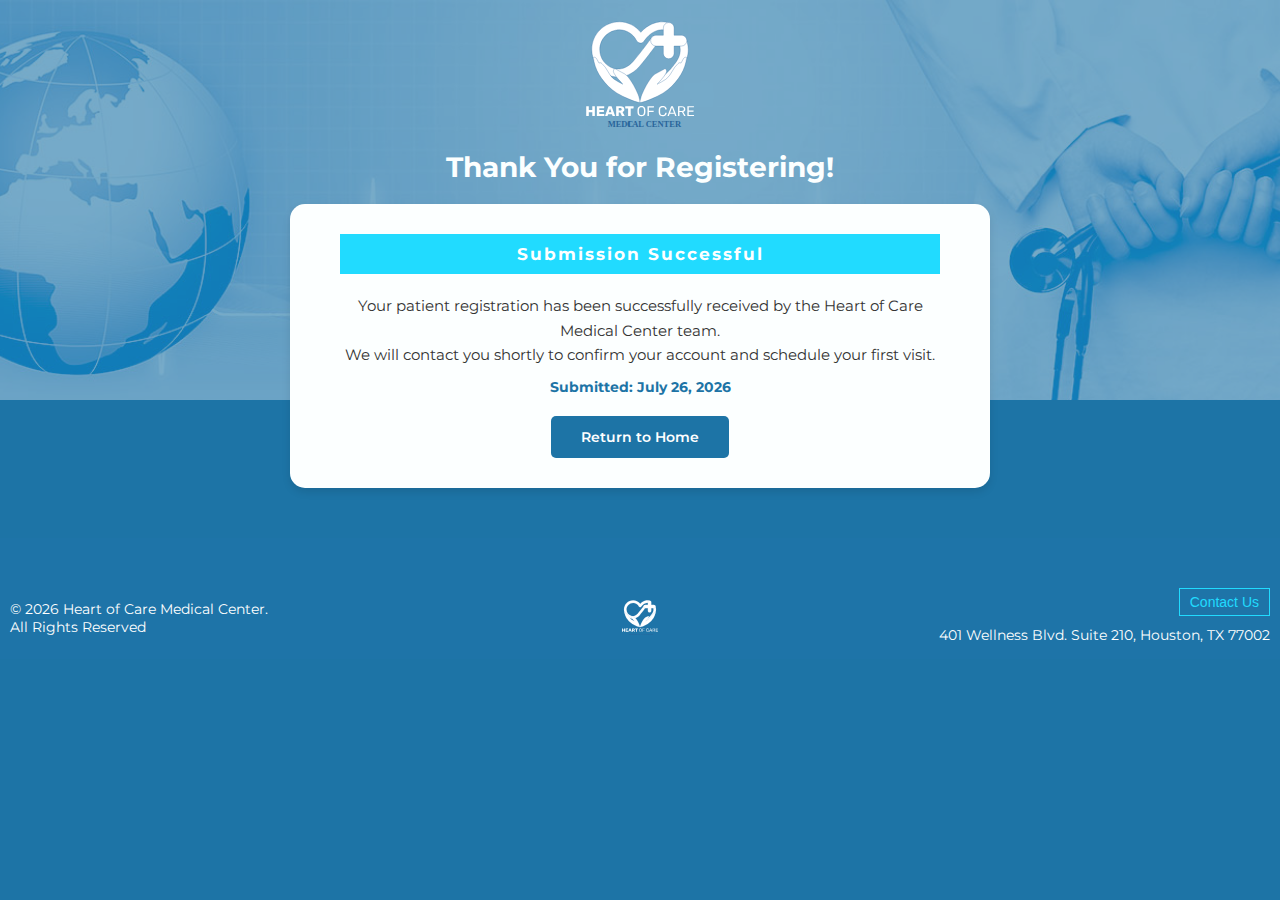
<file: thankyou.html>
<!DOCTYPE html>
<html lang="en">
<!--Program Name: thankyou.html 
Author: Paola Ramirez
Date Created: 11/30/2025
Date Last edited: 12/6/2025
Version 4.0
Description: Testing Update, This file contains the thank you page that the patient index page loads when submitting and filling out the form correctly--> 

<head>
    <meta charset="UTF-8">
    <meta name="viewport" content="width=device-width, initial-scale=1.0">
    <title>Thank You - Heart of Care</title>
    <link rel="stylesheet" href="hw4_styles.css"> 
    <link href="https://fonts.googleapis.com/css2?family=Montserrat:ital,wght@0,100..900;1,100..900&display=swap" rel="stylesheet">
</head>
<body>

    <div id="thank-you-container">
        <div id="thx-banner">
            <div id="thx-banner-text">
             <img src="MedicalCenter_logo.svg" alt="Medical Logo" id="thx-logo" width="150" height="150">
             <h1>Thank You for Registering!</h1>
            </div>
        </div>

        <div id="thank-you-message">
            <h2>Submission Successful</h2>
            <p>Your patient registration has been successfully received by the Heart of Care Medical Center team.</p>
            <p>We will contact you shortly to confirm your account and schedule your first visit.</p>
            <p style="margin-top: 10px;">
            <div id="access-date">
            <h4>
                Submitted: <span id="current-date"></span>
            </h4>
            </div>
                <a href="index.html" class="home-button">Return to Home</a>
        </div>
    </div>

        <!-- Footer -->
    <footer>
    <div class="footer-left">
        <p>
        &copy; <span id="dynamic-year"></span> Heart of Care Medical Center. <br>All Rights Reserved</p>
    </div>
    <div class="footer-center">
        <img src="MedicalCenter_logo.svg" alt="Medical Logo" id="footer-logo" width="50" height="50">
    </div>
    <div class="footer-right">
        <button onclick="window.open('https://www.facebook.com/', '_blank')">Contact Us</button>
        <p>401 Wellness Blvd. Suite 210, Houston, TX 77002</p>
    </div>
</footer>

<!--External JS for dynamic date-->
<script src="hw4_script.js"></script>

</body>

</html>
</file>
<file: hw4_styles.css>
/*Program Name: hw3_styles.css (patient-form)
Author: Paola Ramirez
Date Created: 11/30/2025
Date Last edited: 12/6/2025
Version 3.3
Description: This document contains all styling that 
will be applied to the hw4-index.html, thank you page and footer.html (iframe)*/

/* Place your CSS styles in this file */

/* Font Style */
@import url('https://fonts.googleapis.com/css2?family=Montserrat:ital,wght@0,100..900;1,100..900&display=swap');

* {
    margin: 0;
    padding: 0;
    box-sizing: border-box;
}

html {
    font-family: "Montserrat", sans-serif;
    background-color: #1D74A6;
    font-size: 14px;
}

body {
    padding-bottom: 20px; 
}

/* Header and Banner styling */
header {
    position: sticky; 
    top: 0;
    left: 0;
    width: 100%;
    text-align: center;
    z-index: -1;
}


/*Background styling*/
#banner {
    z-index: 50;
    width: 100%;
    height: 400px;
}

#banner::before {
    content: "";
    position: absolute;
    top: 0;
    left: 0;
    width: 100%;
    height: 100%;
    background-image: url(Banner.jpg);
    background-repeat: no-repeat;
    background-size: cover;
    background-position: center center;
    opacity: 0.4;
    z-index: 1;
}


header #logo {
    margin: 0 auto 20px;
    margin-top: 20px;
    background-color: transparent;
    padding: 0;
    border-radius: 50%;
    width: 150px;
    height: 150px;
}



header h1 {
    font-size: 2em;
    color: #FCFFFF;
}

/*Thank you page header */
#thx-banner::before {
    content: "";
    position: absolute;
    top: 0;
    left: 0;
    width: 100%;
    height: 400px;
    background-image: url(Banner.jpg);
    background-repeat: no-repeat;
    background-size: cover;
    background-position: center center;
    opacity: 0.4;
    z-index: -10;
}


#thx-logo {
    display: flex;
    margin: auto;
}

#thx-banner-text {
    z-index: 9999;
}

#thank-you-container {
    display: block;
}

#thank-you-container h1 {
    font-size: 2em;
    color: #FCFFFF;
    text-align: center;
}

thx-banner-text {
    margin: 0 auto 20px;
}


/* Form Container and main headings */
form {
    max-width: 750px;
    margin: 20px auto;
    background-color: #FCFFFF;
    padding: 15px 50px;
    padding-top: 30px;
    border-radius: 15px;
    z-index: 100;
    margin-top: -30px;
}

form h3 {
    color: #21DBFF;
    letter-spacing: 5px;
    margin-bottom: 20px;
    font-weight: normal;
}

/* Section Headings */
h2 {
    font-size: 1.2em;
    color: #ffffff;
    background-color: #21DBFF;
    text-align: center;
    padding: 10px 0;
    margin: 20px -50px 20px -50px; 
    letter-spacing: 2px;
    
}

#banner h2 {
    color: #ffffff;
    background: none;
    margin: 0;
    padding: 0;
}

#main {
  display: flex;
  justify-content: space-between; 
  align-items: flex-start;       
}

/*Iframe styling*/
.iframe-container {
    position: absolute;
    width: 20%;
    height: 300px;
    overflow: hidden;
    margin-right: 20px;
    margin-left: 60px;
    border: solid 0.5px #FCFFFF;
    border-radius: 5px;
}

.iframe-container iframe {
    width: 100%;
    height: 100%;
}

.footer-iframe iframe {
    position: fixed;
    z-index: 9999;
}


/* Table Styling for Form Sections */
table {
    width: 100%;
    border-collapse: collapse; 
}

td {
    padding: 10px 0; 
}

/* Left-align labels and right-align inputs in the table */
table tr td:first-child {
    text-align: left;
    padding-right: 20px;
    width: 25%; 
    vertical-align: middle; 
}

table tr td:last-child {
    text-align: left;
}

/* Specific input and label alignment */
#gendertb td:first-child {
    vertical-align: middle;
}

#gendertb input[type="radio"],
#gendertb label {
    display: inline-block; 
    padding-right: 8px;
}

#specify {
    display: inline-block;
    width: 50%;
}

#city-state-zip-table input[type="text"] {
    width: 130px;
    text-align: left;
}



label[for="zipcode"] {
    margin-left: 5px;
    margin-right: 5px;
}

label[for="state"] {
    margin-left: 5px;
    margin-right: 5px;
}


/*Input Styling */
input[type="text"],
input[type="date"],
input[type="email"],
input[type="tel"],
input[type="password"],
textarea,
select {
    width: 100%; 
    padding: 8px;
    border: 1px solid #ccc;
    border-radius: 5px;
    font-size: 1em;
}

/* Adjustments for specific inputs */
input[type="range"] {
    width: 100%;
}

/* Checkbox and Radio Button Lists */
#health-info table tr td:first-child {
    width: 48%; 
}


/* Radio button and checkbox alignment */
#health-info table tr input[type="radio"],
#health-info table tr input[type="checkbox"] {
    margin-right: 5px;
}

#commentBox label {
    vertical-align: top;
}



/* Submit and Reset Buttons */
input[type="submit"] {
    background-color: #1D74A6;
    color: white;
    border: none;
    border-radius: 5px;
    padding: 12px;
    width: 350px;
    margin-bottom: 10px;
}

input[type="reset"] {
    background-color: transparent;
    color: #1D74A6;
    border: 2px solid #1D74A6;
    border-radius: 5px;
    padding: 12px;
    width: 350px;
}

#portal-registration td {
    padding: 10px 8px;
}

#portal-registration {
    max-width: 500px;         
    margin: 0 auto;           
    padding: 12px;
    background-color: #fff;
    border-radius: 12px;
    box-shadow: inset 0 0 4px #ccc;
    display: flex;
    flex-direction: column;   
    gap: 15px;                
}

/*Textarea Alignment*/
#symptoms-description {
    text-align: left;
    vertical-align: top;
}

textarea {
    width: 50%; 
    margin-left: 140px;
    padding: 0;
    padding: 2px;
   
}

#commentBox {
    width: 650px;
}

#commentBox td {
    padding: 0;
}


/*Footer Styling*/
footer {
    display: flex;
    justify-content: space-between; 
    align-items: center;
    background-color: #1e74a8; 
    color: #FFFFFF;
    padding: 10px;
    text-align: center;
    padding-top: 50px;
}

/*Sections*/ 
.footer-left, .footer-center, .footer-right {
    flex: 1;
}

/*logo*/
.footer-center {
    display: flex;
    justify-content: center;
}

.footer-right {
    text-align: right;
}

.footer-left p {
     text-align: left;
}

/*Button*/
footer button {
    background-color: transparent;
    border: 0.5px solid #21DBFF;
    padding: 5px 10px;
    color: #21DBFF;
    font-size: 1em;
    cursor: pointer;
    margin-bottom: 5px;
}


footer p {
    margin: 5px 0;
}

#access-date {
    text-align: center;
    color: #FCFFFF;
}


/* Additional Adjustments */
#contact-info table tr:nth-child(3) td:last-child {
    padding-left: 0;
    text-align: left;
}

.checkbox-container {
    display: flex;
    flex-direction: column; 
}


.checkbox-container input[type="checkbox"] {
    margin-left: 5px;
}



/*Thank you page styling starts here*/
 
#thank-you-message {
    max-width: 750px;
     margin: 20px auto;
    background-color: #FCFFFF;
    padding: 15px 50px;
    padding-top: 30px;
    border-radius: 15px;
    } 

/* Style for Return home button link */
.home-button {
    display: inline-block;
    background-color: #1D74A6; 
    color: white;
    text-decoration: none;
    padding: 12px 30px;
    border-radius: 5px;
    font-size: 1em;
    font-weight: 600;
    transition: background-color 0.3s;
    margin: 0 auto;
    text-align: center;
        }

    h4 {
        color: #1D74A6;
        margin-bottom: 20px;
    }

    footer {
        margin-top: 50px;
    }



/*header styling*/
#thank-you-message {
    max-width: 700px; 
    margin: 20px auto;
    background-color: #FCFFFF;
    padding: 30px 50px;
    border-radius: 15px;
    box-shadow: 0 4px 8px rgba(0, 0, 0, 0.1);
    text-align: center; 
}

#thank-you-message h2 {
    background-color: #21DBFF;
    color: #ffffff;
    padding: 10px;
    margin: 0 0 20px 0; 
    display: block; 
}

#thank-you-message p {
    font-size: 1.1em;
    line-height: 1.6;
    color: #333;
}


/* styling for error messages*/
.error {
    color: #FF0000;
    font-size: 10px;
}


.pword-message {
    text-align: right;
    font-weight: bold;
    position: relative;
}


/*Review Button*/
#review {
    margin: 10px, 0px, 10px, 0px;
}

input[type="button"] {
    background-color: transparent;
    color: #1D74A6;
    border: 2px solid #1D74A6;
    border-radius: 5px;
    padding: 12px;
    width: 350px;
    margin-top: 10px;
}


#validate {
    margin-top: 20px;
}

table.output, tr.output, td.output {
    color: #000000;
    border: solid;
    border-color: #1D74A6;
    text-align: center;

}

#showInput table th {
  background-color: #1D74A6;
  color: #ffffff;
  font-weight: bold;
  text-align: center;
  padding: 10px;
  font-size: 1.1em;
}

#showInput table td {
    text-align: center;
    font-size: 14px;
    width: 200px;
}

#showInput {
    background-color: #FCFFFF;
    border: solid 1px #FCFFFF;
    margin-top: 20px;
}

/*alert box styling */

#alert-box {
    display: none;
    position: fixed;
    z-index: 9999;
    left: 25%;
    top: 25%;
    width: 50%;
    height: 50%;
    align-items: center;
    justify-content: center;
    background-color: none;
}



#alert-content {
    background-color: #FCFFFF; 
    border-radius: 12px;
    width: 320px; 
    min-height: 150px; 
    padding: 20px; 
    text-align: center;
    box-shadow: 0 5px 15px rgba(0, 0, 0, 0.3);
    display: flex;
    flex-direction: column;
    justify-content: center;
    align-items: center;
}


#alert-content h4 {
    margin: 0 0 15px 0; 
    color: #1e74a8; 
    font-size: 1.2rem;
    font-weight: 600;
}


#close-alert {
    background-color: #21DBFF; 
    color: #ffffff;
    border: none;
    border-radius: 8px;
    padding: 8px 15px;
    cursor: pointer;
    font-weight: 600;
    transition: background-color 0.2s ease;
}

#close-alert:hover {
    background-color: #1aadc9; 
}


/*icon styling*/
i {
    margin-right: 5px;
}

/* Welcome back msg*/
#welcome-msg {
    margin: 10px;
}

#welcome1 {
    font-weight: bold;
    color: #1e74a8;

}


/*Responsiveness*/
@media screen and (max-width: 700px) {
    form {
        max-width: 600px;
        display: block;
    }

    body {
        max-width: 100%;
    }
    
    
}
</file>
